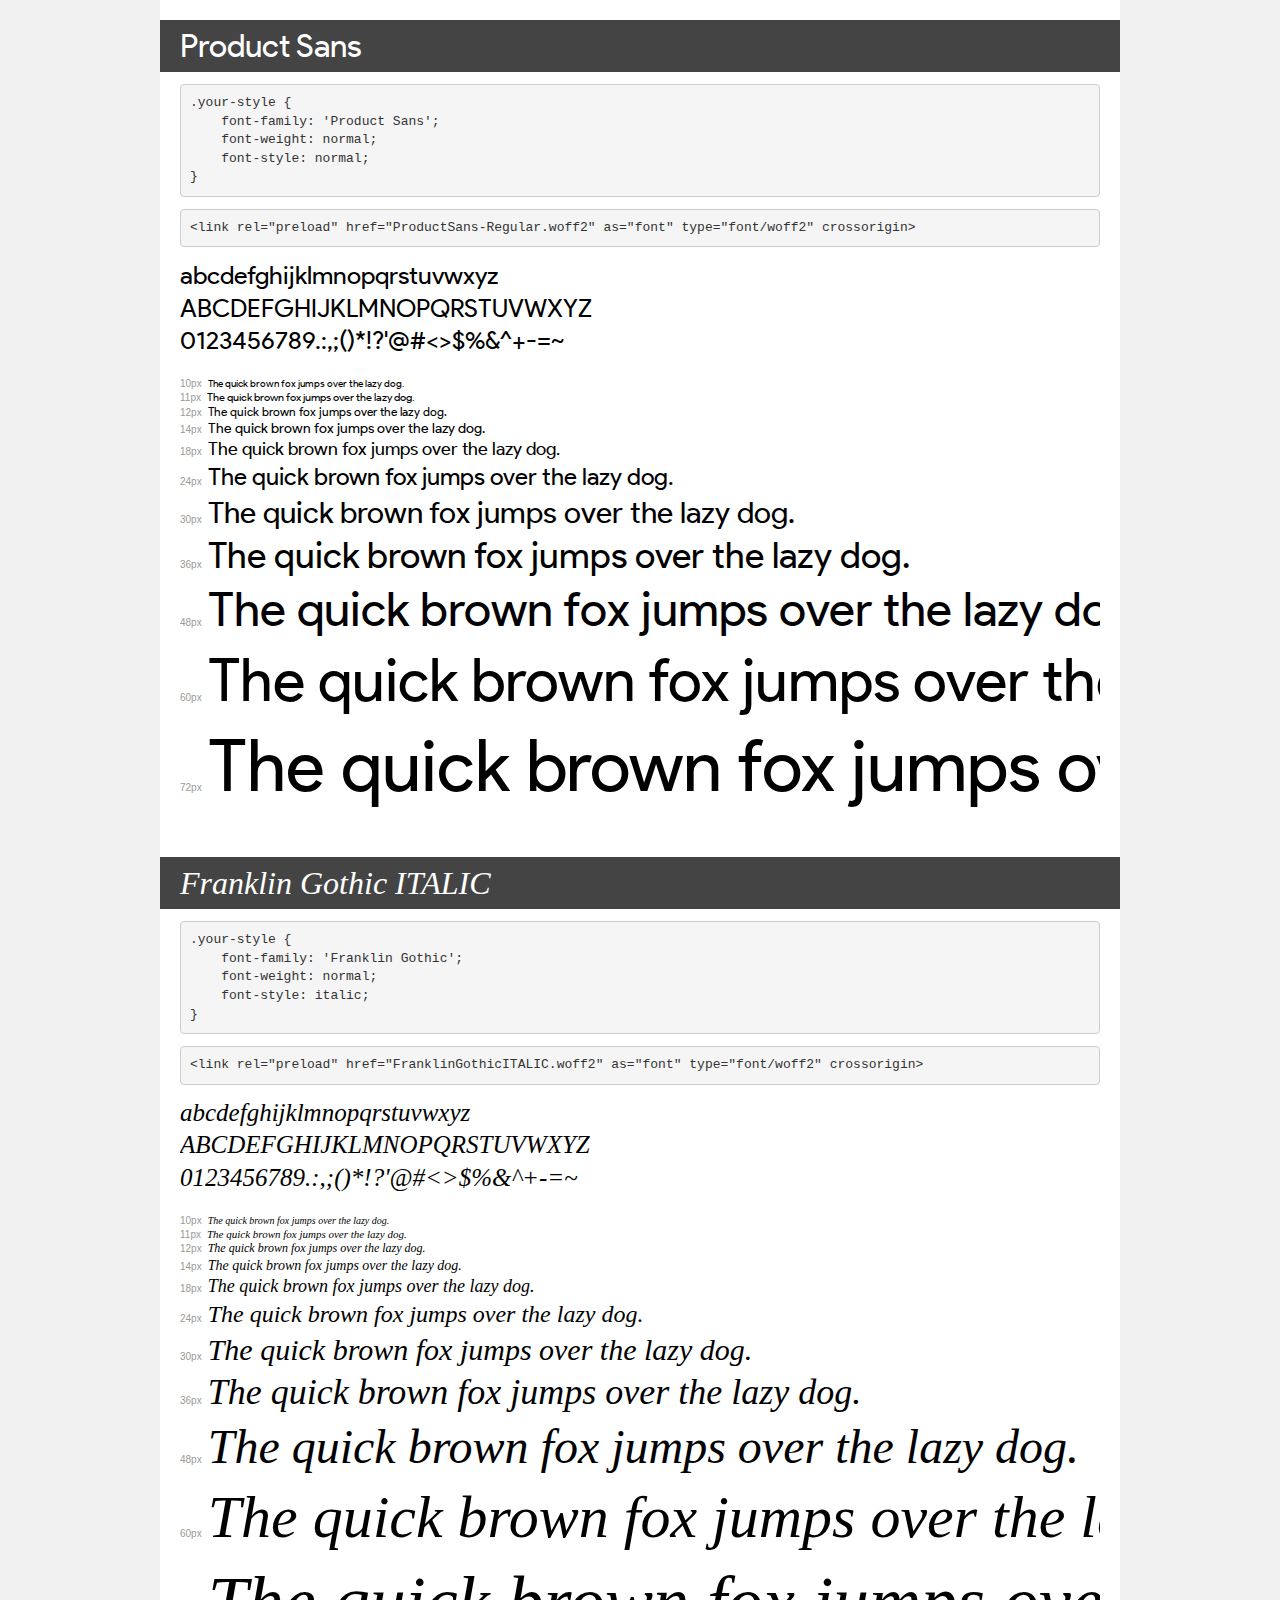
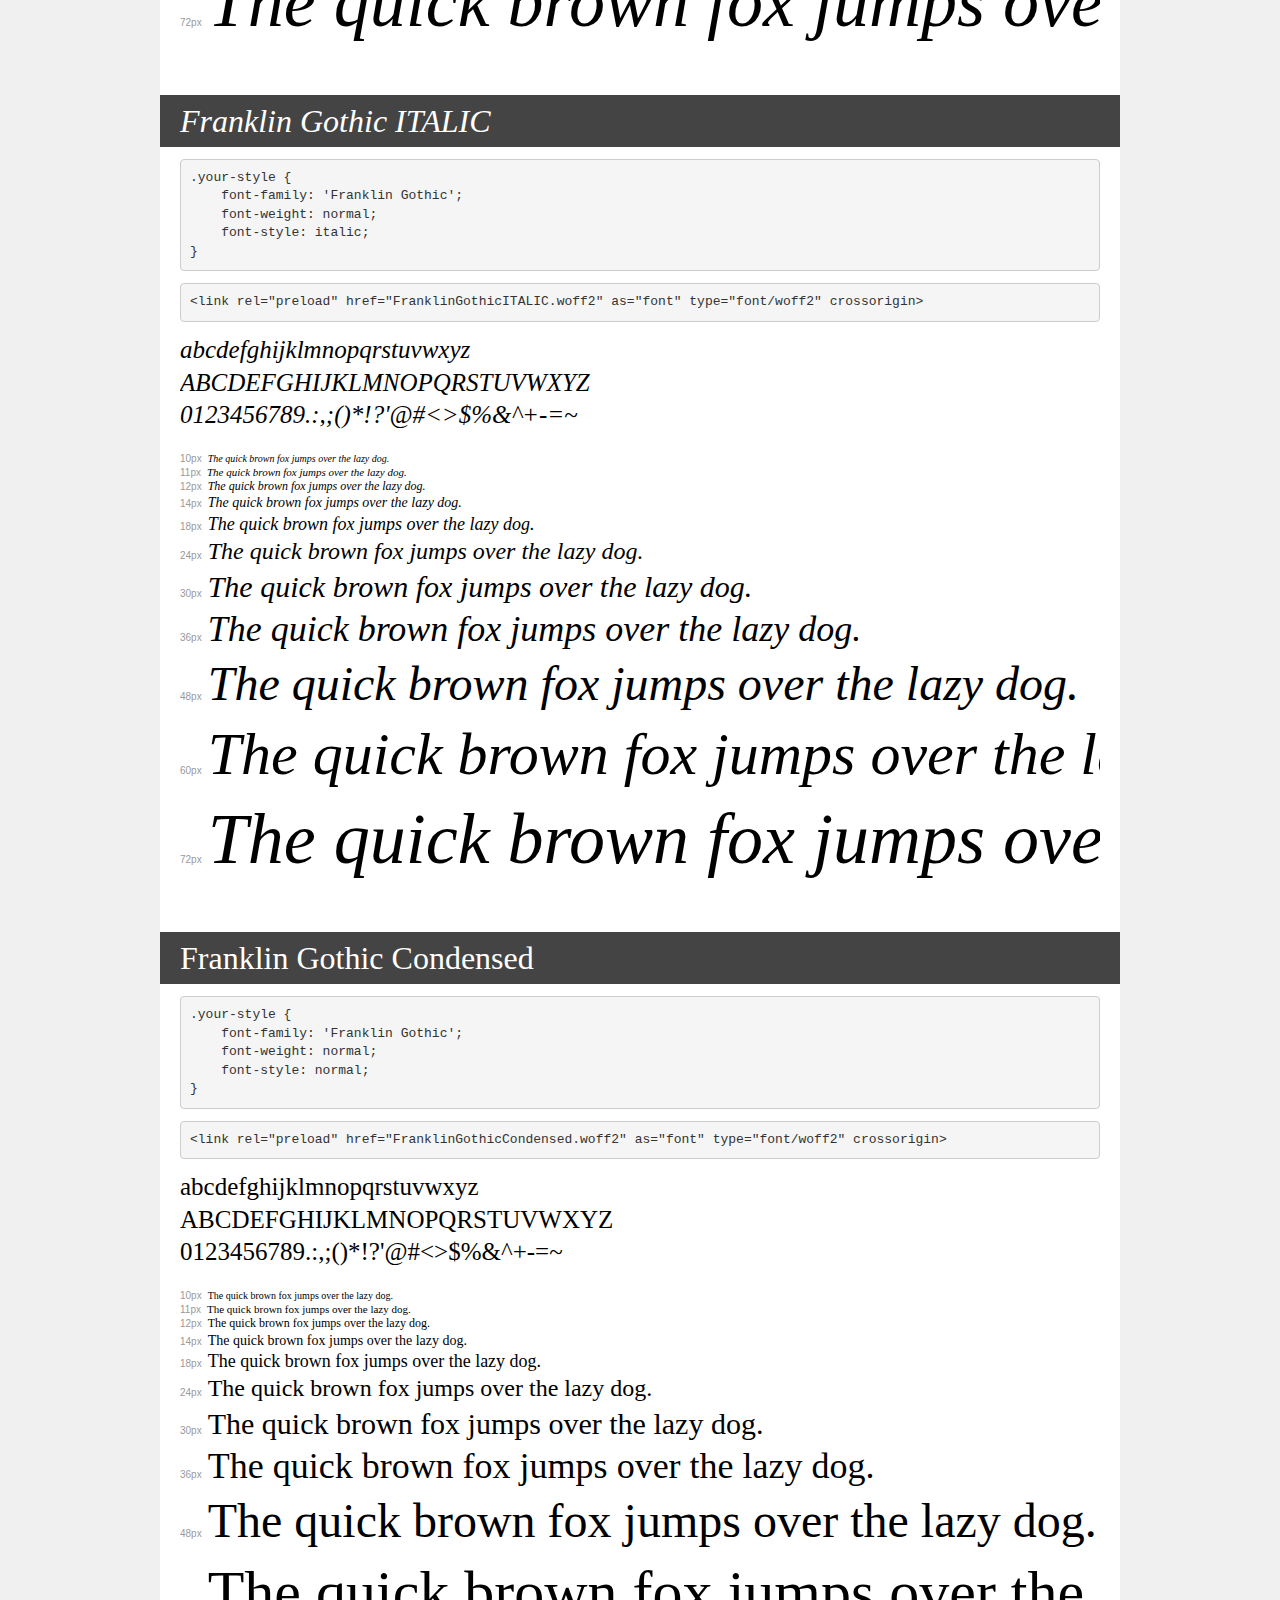
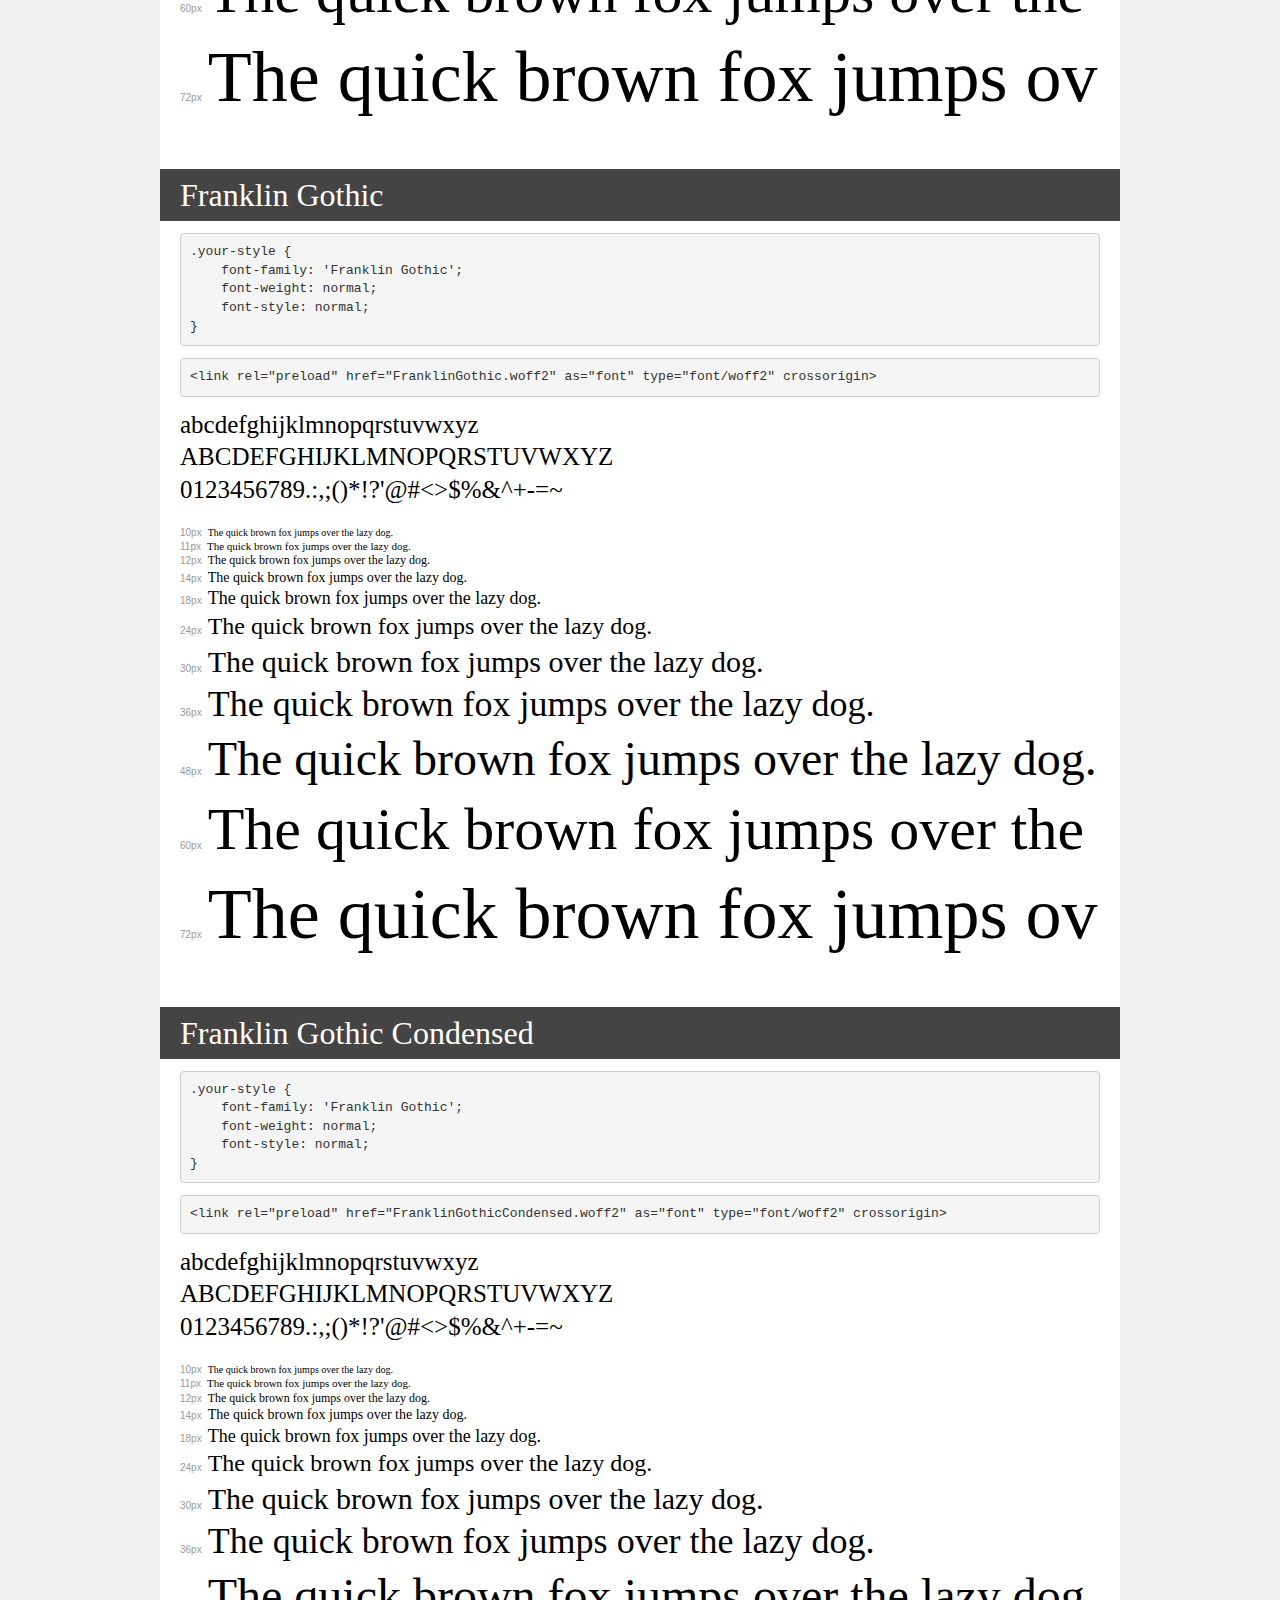
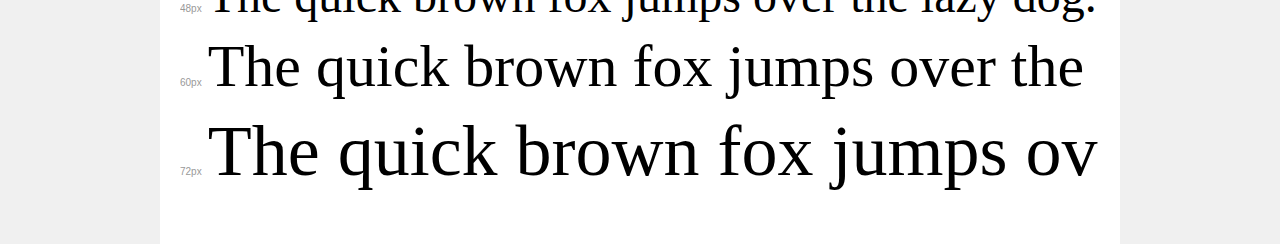
<file: assets/fonts/demo.html>
<!DOCTYPE html>
<html lang="en">
<head>
    <meta charset="utf-8">
    <meta http-equiv="X-UA-Compatible" content="IE=edge">
    <meta name="viewport" content="width=device-width, initial-scale=1">
    <meta name="robots" content="noindex, noarchive">
    <meta name="format-detection" content="telephone=no">
    <title>Transfonter demo</title>
    <link href="stylesheet.css" rel="stylesheet">
    <style>
        /*
        http://meyerweb.com/eric/tools/css/reset/
        v2.0 | 20110126
        License: none (public domain)
        */
        html, body, div, span, applet, object, iframe,
        h1, h2, h3, h4, h5, h6, p, blockquote, pre,
        a, abbr, acronym, address, big, cite, code,
        del, dfn, em, img, ins, kbd, q, s, samp,
        small, strike, strong, sub, sup, tt, var,
        b, u, i, center,
        dl, dt, dd, ol, ul, li,
        fieldset, form, label, legend,
        table, caption, tbody, tfoot, thead, tr, th, td,
        article, aside, canvas, details, embed,
        figure, figcaption, footer, header, hgroup,
        menu, nav, output, ruby, section, summary,
        time, mark, audio, video {
            margin: 0;
            padding: 0;
            border: 0;
            font-size: 100%;
            font: inherit;
            vertical-align: baseline;
        }
        /* HTML5 display-role reset for older browsers */
        article, aside, details, figcaption, figure,
        footer, header, hgroup, menu, nav, section {
            display: block;
        }
        body {
            line-height: 1;
        }
        ol, ul {
            list-style: none;
        }
        blockquote, q {
            quotes: none;
        }
        blockquote:before, blockquote:after,
        q:before, q:after {
            content: '';
            content: none;
        }
        table {
            border-collapse: collapse;
            border-spacing: 0;
        }
        /* demo styles */
        body {
            background: #f0f0f0;
            color: #000;
        }
        .page {
            background: #fff;
            width: 920px;
            margin: 0 auto;
            padding: 20px 20px 0 20px;
            overflow: hidden;
        }
        .font-container {
            overflow-x: auto;
            overflow-y: hidden;
            margin-bottom: 40px;
            line-height: 1.3;
            white-space: nowrap;
            padding-bottom: 5px;
        }
        h1 {
            position: relative;
            background: #444;
            font-size: 32px;
            color: #fff;
            padding: 10px 20px;
            margin: 0 -20px 12px -20px;
        }
        .letters {
            font-size: 25px;
            margin-bottom: 20px;
        }
        .s10:before {
            content: '10px';
        }
        .s11:before {
            content: '11px';
        }
        .s12:before {
            content: '12px';
        }
        .s14:before {
            content: '14px';
        }
        .s18:before {
            content: '18px';
        }
        .s24:before {
            content: '24px';
        }
        .s30:before {
            content: '30px';
        }
        .s36:before {
            content: '36px';
        }
        .s48:before {
            content: '48px';
        }
        .s60:before {
            content: '60px';
        }
        .s72:before {
            content: '72px';
        }
        .s10:before, .s11:before, .s12:before, .s14:before,
        .s18:before, .s24:before, .s30:before, .s36:before,
        .s48:before, .s60:before, .s72:before {
            font-family: Arial, sans-serif;
            font-size: 10px;
            font-weight: normal;
            font-style: normal;
            color: #999;
            padding-right: 6px;
        }
        pre {
            display: block;
            padding: 9px;
            margin: 0 0 12px;
            font-family: Monaco, Menlo, Consolas, "Courier New", monospace;
            font-size: 13px;
            line-height: 1.428571429;
            color: #333;
            font-weight: normal;
            font-style: normal;
            background-color: #f5f5f5;
            border: 1px solid #ccc;
            overflow-x: auto;
            border-radius: 4px;
        }
        /* responsive */
        @media (max-width: 959px) {
            .page {
                width: auto;
                margin: 0;
            }
        }
    </style>
</head>
<body>
<div class="page">
    <div class="demo">
        <h1 style="font-family: 'Product Sans'; font-weight: normal; font-style: normal;">Product Sans</h1>
        <pre title="Usage">.your-style {
    font-family: 'Product Sans';
    font-weight: normal;
    font-style: normal;
}</pre>
        <pre title="Preload (optional)">
&lt;link rel=&quot;preload&quot; href=&quot;ProductSans-Regular.woff2&quot; as=&quot;font&quot; type=&quot;font/woff2&quot; crossorigin&gt;</pre>
        <div class="font-container" style="font-family: 'Product Sans'; font-weight: normal; font-style: normal;">
            <p class="letters">
                abcdefghijklmnopqrstuvwxyz<br>
ABCDEFGHIJKLMNOPQRSTUVWXYZ<br>
                0123456789.:,;()*!?'@#&lt;&gt;$%&^+-=~
            </p>
            <p class="s10" style="font-size: 10px;">The quick brown fox jumps over the lazy dog.</p>
            <p class="s11" style="font-size: 11px;">The quick brown fox jumps over the lazy dog.</p>
            <p class="s12" style="font-size: 12px;">The quick brown fox jumps over the lazy dog.</p>
            <p class="s14" style="font-size: 14px;">The quick brown fox jumps over the lazy dog.</p>
            <p class="s18" style="font-size: 18px;">The quick brown fox jumps over the lazy dog.</p>
            <p class="s24" style="font-size: 24px;">The quick brown fox jumps over the lazy dog.</p>
            <p class="s30" style="font-size: 30px;">The quick brown fox jumps over the lazy dog.</p>
            <p class="s36" style="font-size: 36px;">The quick brown fox jumps over the lazy dog.</p>
            <p class="s48" style="font-size: 48px;">The quick brown fox jumps over the lazy dog.</p>
            <p class="s60" style="font-size: 60px;">The quick brown fox jumps over the lazy dog.</p>
            <p class="s72" style="font-size: 72px;">The quick brown fox jumps over the lazy dog.</p>
        </div>
    </div>

    <div class="demo">
        <h1 style="font-family: 'Franklin Gothic'; font-weight: normal; font-style: italic;">Franklin Gothic ITALIC</h1>
        <pre title="Usage">.your-style {
    font-family: 'Franklin Gothic';
    font-weight: normal;
    font-style: italic;
}</pre>
        <pre title="Preload (optional)">
&lt;link rel=&quot;preload&quot; href=&quot;FranklinGothicITALIC.woff2&quot; as=&quot;font&quot; type=&quot;font/woff2&quot; crossorigin&gt;</pre>
        <div class="font-container" style="font-family: 'Franklin Gothic'; font-weight: normal; font-style: italic;">
            <p class="letters">
                abcdefghijklmnopqrstuvwxyz<br>
ABCDEFGHIJKLMNOPQRSTUVWXYZ<br>
                0123456789.:,;()*!?'@#&lt;&gt;$%&^+-=~
            </p>
            <p class="s10" style="font-size: 10px;">The quick brown fox jumps over the lazy dog.</p>
            <p class="s11" style="font-size: 11px;">The quick brown fox jumps over the lazy dog.</p>
            <p class="s12" style="font-size: 12px;">The quick brown fox jumps over the lazy dog.</p>
            <p class="s14" style="font-size: 14px;">The quick brown fox jumps over the lazy dog.</p>
            <p class="s18" style="font-size: 18px;">The quick brown fox jumps over the lazy dog.</p>
            <p class="s24" style="font-size: 24px;">The quick brown fox jumps over the lazy dog.</p>
            <p class="s30" style="font-size: 30px;">The quick brown fox jumps over the lazy dog.</p>
            <p class="s36" style="font-size: 36px;">The quick brown fox jumps over the lazy dog.</p>
            <p class="s48" style="font-size: 48px;">The quick brown fox jumps over the lazy dog.</p>
            <p class="s60" style="font-size: 60px;">The quick brown fox jumps over the lazy dog.</p>
            <p class="s72" style="font-size: 72px;">The quick brown fox jumps over the lazy dog.</p>
        </div>
    </div>

    <div class="demo">
        <h1 style="font-family: 'Franklin Gothic'; font-weight: normal; font-style: italic;">Franklin Gothic ITALIC</h1>
        <pre title="Usage">.your-style {
    font-family: 'Franklin Gothic';
    font-weight: normal;
    font-style: italic;
}</pre>
        <pre title="Preload (optional)">
&lt;link rel=&quot;preload&quot; href=&quot;FranklinGothicITALIC.woff2&quot; as=&quot;font&quot; type=&quot;font/woff2&quot; crossorigin&gt;</pre>
        <div class="font-container" style="font-family: 'Franklin Gothic'; font-weight: normal; font-style: italic;">
            <p class="letters">
                abcdefghijklmnopqrstuvwxyz<br>
ABCDEFGHIJKLMNOPQRSTUVWXYZ<br>
                0123456789.:,;()*!?'@#&lt;&gt;$%&^+-=~
            </p>
            <p class="s10" style="font-size: 10px;">The quick brown fox jumps over the lazy dog.</p>
            <p class="s11" style="font-size: 11px;">The quick brown fox jumps over the lazy dog.</p>
            <p class="s12" style="font-size: 12px;">The quick brown fox jumps over the lazy dog.</p>
            <p class="s14" style="font-size: 14px;">The quick brown fox jumps over the lazy dog.</p>
            <p class="s18" style="font-size: 18px;">The quick brown fox jumps over the lazy dog.</p>
            <p class="s24" style="font-size: 24px;">The quick brown fox jumps over the lazy dog.</p>
            <p class="s30" style="font-size: 30px;">The quick brown fox jumps over the lazy dog.</p>
            <p class="s36" style="font-size: 36px;">The quick brown fox jumps over the lazy dog.</p>
            <p class="s48" style="font-size: 48px;">The quick brown fox jumps over the lazy dog.</p>
            <p class="s60" style="font-size: 60px;">The quick brown fox jumps over the lazy dog.</p>
            <p class="s72" style="font-size: 72px;">The quick brown fox jumps over the lazy dog.</p>
        </div>
    </div>

    <div class="demo">
        <h1 style="font-family: 'Franklin Gothic'; font-weight: normal; font-style: normal;">Franklin Gothic Condensed</h1>
        <pre title="Usage">.your-style {
    font-family: 'Franklin Gothic';
    font-weight: normal;
    font-style: normal;
}</pre>
        <pre title="Preload (optional)">
&lt;link rel=&quot;preload&quot; href=&quot;FranklinGothicCondensed.woff2&quot; as=&quot;font&quot; type=&quot;font/woff2&quot; crossorigin&gt;</pre>
        <div class="font-container" style="font-family: 'Franklin Gothic'; font-weight: normal; font-style: normal;">
            <p class="letters">
                abcdefghijklmnopqrstuvwxyz<br>
ABCDEFGHIJKLMNOPQRSTUVWXYZ<br>
                0123456789.:,;()*!?'@#&lt;&gt;$%&^+-=~
            </p>
            <p class="s10" style="font-size: 10px;">The quick brown fox jumps over the lazy dog.</p>
            <p class="s11" style="font-size: 11px;">The quick brown fox jumps over the lazy dog.</p>
            <p class="s12" style="font-size: 12px;">The quick brown fox jumps over the lazy dog.</p>
            <p class="s14" style="font-size: 14px;">The quick brown fox jumps over the lazy dog.</p>
            <p class="s18" style="font-size: 18px;">The quick brown fox jumps over the lazy dog.</p>
            <p class="s24" style="font-size: 24px;">The quick brown fox jumps over the lazy dog.</p>
            <p class="s30" style="font-size: 30px;">The quick brown fox jumps over the lazy dog.</p>
            <p class="s36" style="font-size: 36px;">The quick brown fox jumps over the lazy dog.</p>
            <p class="s48" style="font-size: 48px;">The quick brown fox jumps over the lazy dog.</p>
            <p class="s60" style="font-size: 60px;">The quick brown fox jumps over the lazy dog.</p>
            <p class="s72" style="font-size: 72px;">The quick brown fox jumps over the lazy dog.</p>
        </div>
    </div>

    <div class="demo">
        <h1 style="font-family: 'Franklin Gothic'; font-weight: normal; font-style: normal;">Franklin Gothic</h1>
        <pre title="Usage">.your-style {
    font-family: 'Franklin Gothic';
    font-weight: normal;
    font-style: normal;
}</pre>
        <pre title="Preload (optional)">
&lt;link rel=&quot;preload&quot; href=&quot;FranklinGothic.woff2&quot; as=&quot;font&quot; type=&quot;font/woff2&quot; crossorigin&gt;</pre>
        <div class="font-container" style="font-family: 'Franklin Gothic'; font-weight: normal; font-style: normal;">
            <p class="letters">
                abcdefghijklmnopqrstuvwxyz<br>
ABCDEFGHIJKLMNOPQRSTUVWXYZ<br>
                0123456789.:,;()*!?'@#&lt;&gt;$%&^+-=~
            </p>
            <p class="s10" style="font-size: 10px;">The quick brown fox jumps over the lazy dog.</p>
            <p class="s11" style="font-size: 11px;">The quick brown fox jumps over the lazy dog.</p>
            <p class="s12" style="font-size: 12px;">The quick brown fox jumps over the lazy dog.</p>
            <p class="s14" style="font-size: 14px;">The quick brown fox jumps over the lazy dog.</p>
            <p class="s18" style="font-size: 18px;">The quick brown fox jumps over the lazy dog.</p>
            <p class="s24" style="font-size: 24px;">The quick brown fox jumps over the lazy dog.</p>
            <p class="s30" style="font-size: 30px;">The quick brown fox jumps over the lazy dog.</p>
            <p class="s36" style="font-size: 36px;">The quick brown fox jumps over the lazy dog.</p>
            <p class="s48" style="font-size: 48px;">The quick brown fox jumps over the lazy dog.</p>
            <p class="s60" style="font-size: 60px;">The quick brown fox jumps over the lazy dog.</p>
            <p class="s72" style="font-size: 72px;">The quick brown fox jumps over the lazy dog.</p>
        </div>
    </div>

    <div class="demo">
        <h1 style="font-family: 'Franklin Gothic'; font-weight: normal; font-style: normal;">Franklin Gothic Condensed</h1>
        <pre title="Usage">.your-style {
    font-family: 'Franklin Gothic';
    font-weight: normal;
    font-style: normal;
}</pre>
        <pre title="Preload (optional)">
&lt;link rel=&quot;preload&quot; href=&quot;FranklinGothicCondensed.woff2&quot; as=&quot;font&quot; type=&quot;font/woff2&quot; crossorigin&gt;</pre>
        <div class="font-container" style="font-family: 'Franklin Gothic'; font-weight: normal; font-style: normal;">
            <p class="letters">
                abcdefghijklmnopqrstuvwxyz<br>
ABCDEFGHIJKLMNOPQRSTUVWXYZ<br>
                0123456789.:,;()*!?'@#&lt;&gt;$%&^+-=~
            </p>
            <p class="s10" style="font-size: 10px;">The quick brown fox jumps over the lazy dog.</p>
            <p class="s11" style="font-size: 11px;">The quick brown fox jumps over the lazy dog.</p>
            <p class="s12" style="font-size: 12px;">The quick brown fox jumps over the lazy dog.</p>
            <p class="s14" style="font-size: 14px;">The quick brown fox jumps over the lazy dog.</p>
            <p class="s18" style="font-size: 18px;">The quick brown fox jumps over the lazy dog.</p>
            <p class="s24" style="font-size: 24px;">The quick brown fox jumps over the lazy dog.</p>
            <p class="s30" style="font-size: 30px;">The quick brown fox jumps over the lazy dog.</p>
            <p class="s36" style="font-size: 36px;">The quick brown fox jumps over the lazy dog.</p>
            <p class="s48" style="font-size: 48px;">The quick brown fox jumps over the lazy dog.</p>
            <p class="s60" style="font-size: 60px;">The quick brown fox jumps over the lazy dog.</p>
            <p class="s72" style="font-size: 72px;">The quick brown fox jumps over the lazy dog.</p>
        </div>
    </div>

</div>
</body>
</html>
</file>
<file: assets/fonts/stylesheet.css>
@font-face {
    font-family: 'Product Sans';
    src: url('ProductSans-Regular.woff2') format('woff2'),
        url('ProductSans-Regular.woff') format('woff');
    font-weight: normal;
    font-style: normal;
    font-display: swap;
}

@font-face {
    font-family: 'Franklin Gothic Heavy';
    src: url('FranklinGothicITALIC.woff2') format('woff2'),
        url('FranklinGothicITALIC.woff') format('woff');
    font-weight: normal;
    font-style: italic;
    font-display: swap;
}

@font-face {
    font-family: 'Franklin Gothic Heavy';
    src: url('FranklinGothicITALIC.woff2') format('woff2'),
        url('FranklinGothicITALIC.woff') format('woff');
    font-weight: normal;
    font-style: italic;
    font-display: swap;
}

@font-face {
    font-family: 'Franklin Gothic Heavy';
    src: url('FranklinGothicCondensed.woff2') format('woff2'),
        url('FranklinGothicCondensed.woff') format('woff');
    font-weight: normal;
    font-style: normal;
    font-display: swap;
}

@font-face {
    font-family: 'Franklin Gothic Heavy';
    src: url('FranklinGothic.woff2') format('woff2'),
        url('FranklinGothic.woff') format('woff');
    font-weight: normal;
    font-style: normal;
    font-display: swap;
}

@font-face {
    font-family: 'Franklin Gothic Heavy';
    src: url('FranklinGothicCondensed.woff2') format('woff2'),
        url('FranklinGothicCondensed.woff') format('woff');
    font-weight: normal;
    font-style: normal;
    font-display: swap;
}
</file>
